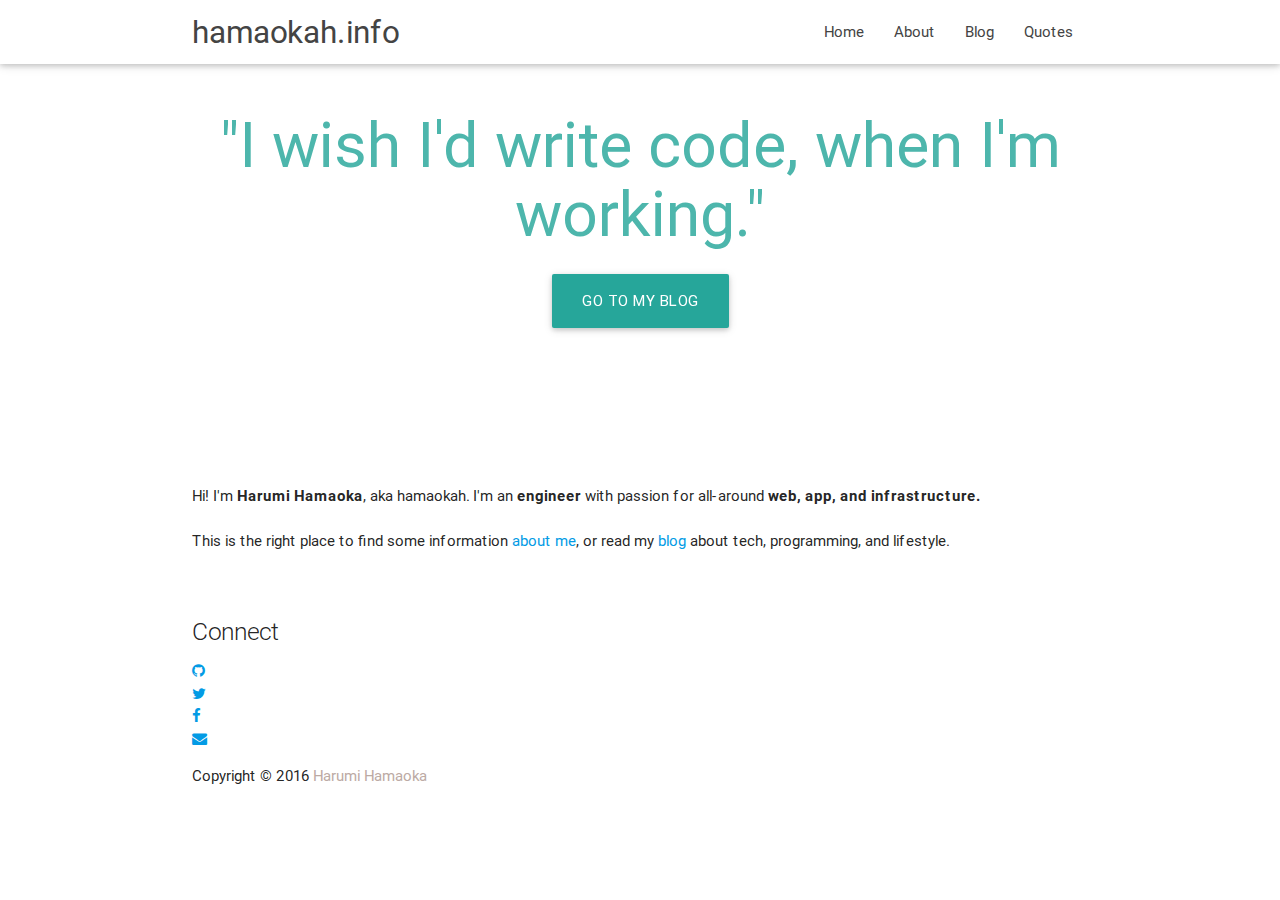
<file: index.html>
<!DOCTYPE html>
<html>
<head>
  <meta http-equiv="Content-Type" content="text/html; charset=UTF-8"/>
  <meta name="viewport" content="width=device-width, initial-scale=1, maximum-scale=1.0, user-scalable=no"/>
  <meta name="description" content="hamaokah aka Harumi Hamaoka is an engineer with passion for all-around web, app and infrastructure.">
  <title>hamaokah.info</title>

  <!-- CSS  -->
  <link href="css/materialize.min.css" type="text/css" rel="stylesheet" media="screen,projection"/>
  <link href="css/style.css" type="text/css" rel="stylesheet" media="screen,projection"/>
  <link href="https://fonts.googleapis.com/icon?family=Material+Icons" rel="stylesheet">
  <link href="https://netdna.bootstrapcdn.com/font-awesome/4.4.0/css/font-awesome.css" type="text/css" rel="stylesheet">
  <link href="http://fonts.googleapis.com/css?family=Inconsolata" type="text/css" rel="stylesheet">
</head>

<body>
  <nav class="white" role="navigation">
    <div class="nav-wrapper container">
      <a id="logo-container" href="http://hamaokah.info" class="brand-logo">hamaokah.info</a>
      <ul class="right hide-on-med-and-down">
        <li><a href="/" title="Home Page">Home</a></li>
        <li><a href="/about" title="About">About</a></li>
        <li><a href="http://blog.hamaokah.info" title="Blog">Blog</a></li>
        <li><a href="/quotes" title="Quotes about life and programming">Quotes</a></li>
      </ul>

      <ul id="nav-mobile" class="side-nav">
        <li><a href="/" title="Home Page">Home</a></li>
        <li><a href="/about" title="About">About</a></li>
        <li><a href="http://blog.hamaokah.info" title="Blog">Blog</a></li>
        <li><a href="/quotes" title="Quotes about life and programming">Quotes</a></li>
      </ul>
      <a href="#" data-activates="nav-mobile" class="button-collapse"><i class="material-icons">menu</i></a>
    </div>
  </nav>

<!--
  <div id="index-banner" class="parallax-container">
    <div class="section no-pad-bot">
      <div class="container">
        <br><br>
        <h1 class="header center teal-text text-lighten-2">Parallax Template</h1>
        <div class="row center">
          <h5 class="header col s12 light">A modern responsive front-end framework based on Material Design</h5>
        </div>
        <div class="row center">
          <a href="http://materializecss.com/getting-started.html" id="download-button" class="btn-large waves-effect waves-light teal lighten-1">Get Started</a>
        </div>
        <br><br>

      </div>
    </div>
    <div class="parallax"><img src="images/background1.jpg" alt="Unsplashed background img 1"></div>
  </div>
-->
  <div id="index-banner" class="parallax-container">
    <div class="section no-pad-bot">
      <div class="container">
        <br><br>
        <h1 class="header center teal-text text-lighten-2">"I wish I'd write code, when I'm working."</h1>
        <div class="row center">
          <a href="http://blog.hamaokah.info" id="download-button" class="btn-large waves-effect waves-light teal lighten-1">Go to my blog</a>
        </div>
        <br><br>

      </div>
    </div>
    <div class="parallax"><img src="images/background1.jpg" alt="Unsplashed background img 1"></div>
  </div>

  <div class="container">
    <div class="section">
      <div class="row">
        <div class="col s12 left">
          <h3><i class="mdi-content-send brown-text"></i></h3>
          <p>Hi! I'm <b>Harumi Hamaoka</b>, aka hamaokah. I'm an <b>engineer</b> with passion for all-around <b>web, app, and infrastructure.</b></p>
          <p>This is the right place to find some information <a href="/">about me</a>, or read my <a href="http://blog.hamaokah.info">blog</a> about tech, programming, and lifestyle.</p>
        </div>
      </div>
    </div>
  </div>

  <div class="nav-wrapper container">
    <div class="col l3 s12">
      <h5 class="header col s12 light">Connect</h5>
        <ul>
          <li><a href="https://github.com/hamaokah"><i class="fa fa-github" title="GitHub" rel="tooltip"></i></a></li>
          <li><a href="https://twitter.com/pattyhama"><i class="fa fa-twitter" title="Twitter" rel="tooltip"></i></a></li>
          <li><a href="https://www.facebook.com/harumi.hamaoka"><i class="fa fa-facebook" title="Facebook" rel="tooltip"></i></a></li>
          <li><a href="/contact/"><i class="fa fa-envelope" title="Contact me" rel="tooltip"></i></a></li>
        </ul>
    </div>
  </div>
    <div class="footer-copyright">
      <div class="container">
        Copyright &copy; 2016 <a class="brown-text text-lighten-3" href="http://hamaokah.info">Harumi Hamaoka</a>
      </div>
    </div>
  </footer>
  <!-- Scripts / Import jQuery before materialize.js-->
  <script type="text/javascript" src="https://code.jquery.com/jquery-2.1.1.min.js"></script>
  <script type="text/javascript" src="js/materialize.min.js"></script>
  </body>
</html>
</file>
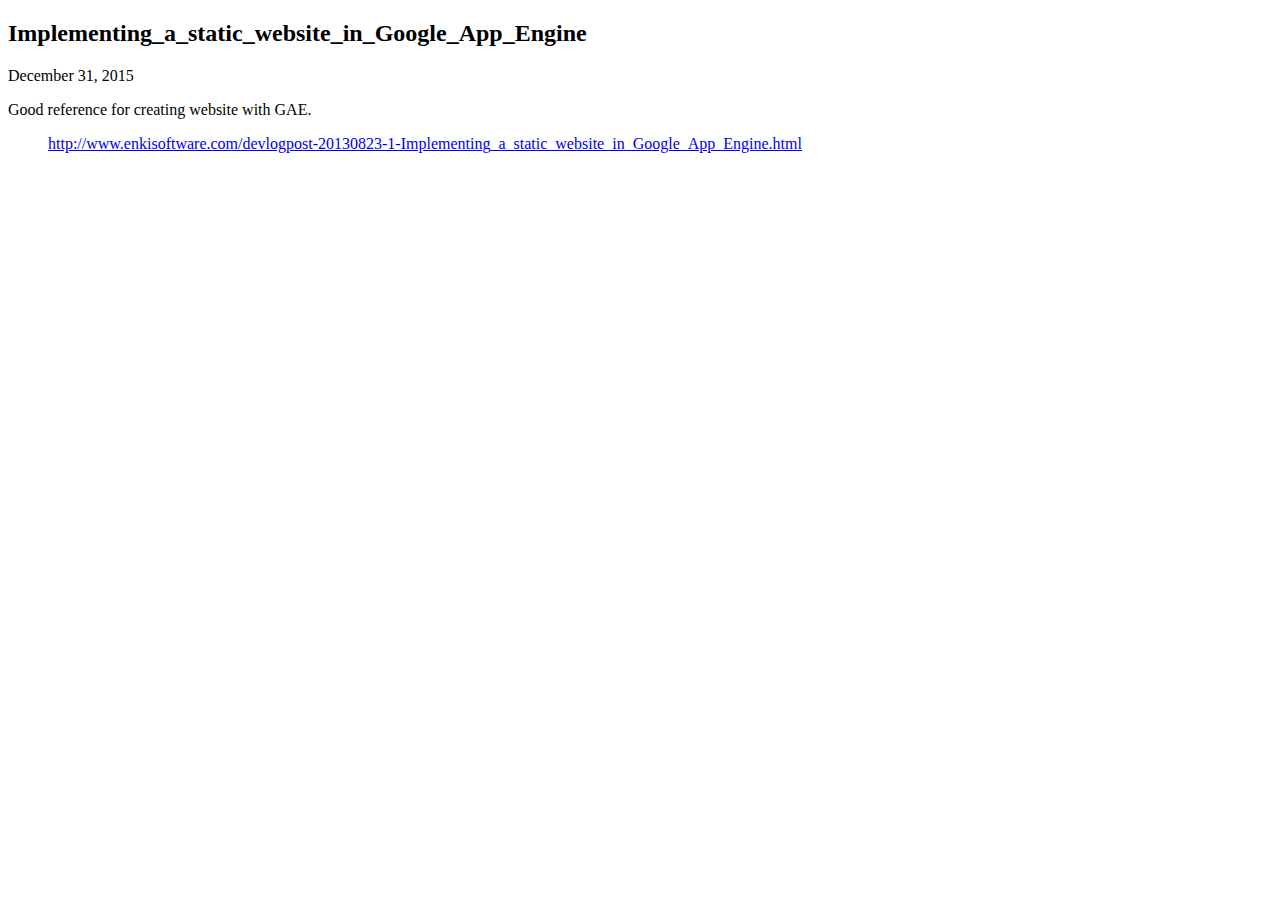
<file: static/blog-20151231-1.html>
<!DOCTYPE html>
<html lang="en">
<head>
    <meta charset="UTF-8">
    <title>Title</title>
</head>
<body>
    <div class="container">
      <div class="row">
        <div class="col-sm-8 blog-main">
            <div class="blog-post">
            <h2 class="blog-post-title">Implementing_a_static_website_in_Google_App_Engine</h2>
            <p class="blog-post-meta">December 31, 2015</p>

            <p>Good reference for creating website with GAE.</p>
            <blockquote>
             <a class="blog-nav-item" href="http://www.enkisoftware.com/devlogpost-20130823-1-Implementing_a_static_website_in_Google_App_Engine.html">http://www.enkisoftware.com/devlogpost-20130823-1-Implementing_a_static_website_in_Google_App_Engine.html</a>
            </blockquote>
          </div><!-- /.blog-post -->
        </div>
      </div>
    </div>
</body>
</html>
</file>
<file: css/style.css>
/* Custom Stylesheet */
/**
 * Use this file to override Materialize files so you can update
 * the core Materialize files in the future
 *
 * Made By MaterializeCSS.com
 */

nav ul a,
nav .brand-logo {
  color: #444;
}

p {
  line-height: 2rem;
}

.button-collapse {
  color: #26a69a;
}

.parallax-container {
  min-height: 380px;
  line-height: 0;
  height: auto;
  color: rgba(255,255,255,.9);
}
  .parallax-container .section {
    width: 100%;
  }

@media only screen and (max-width : 992px) {
  .parallax-container .section {
    position: absolute;
    top: 40%;
  }
  #index-banner .section {
    top: 10%;
  }
}

@media only screen and (max-width : 600px) {
  #index-banner .section {
    top: 0;
  }
}

.icon-block {
  padding: 0 15px;
}
.icon-block .material-icons {
  font-size: inherit;
}

footer.page-footer {
  margin: 0;
}
</file>
